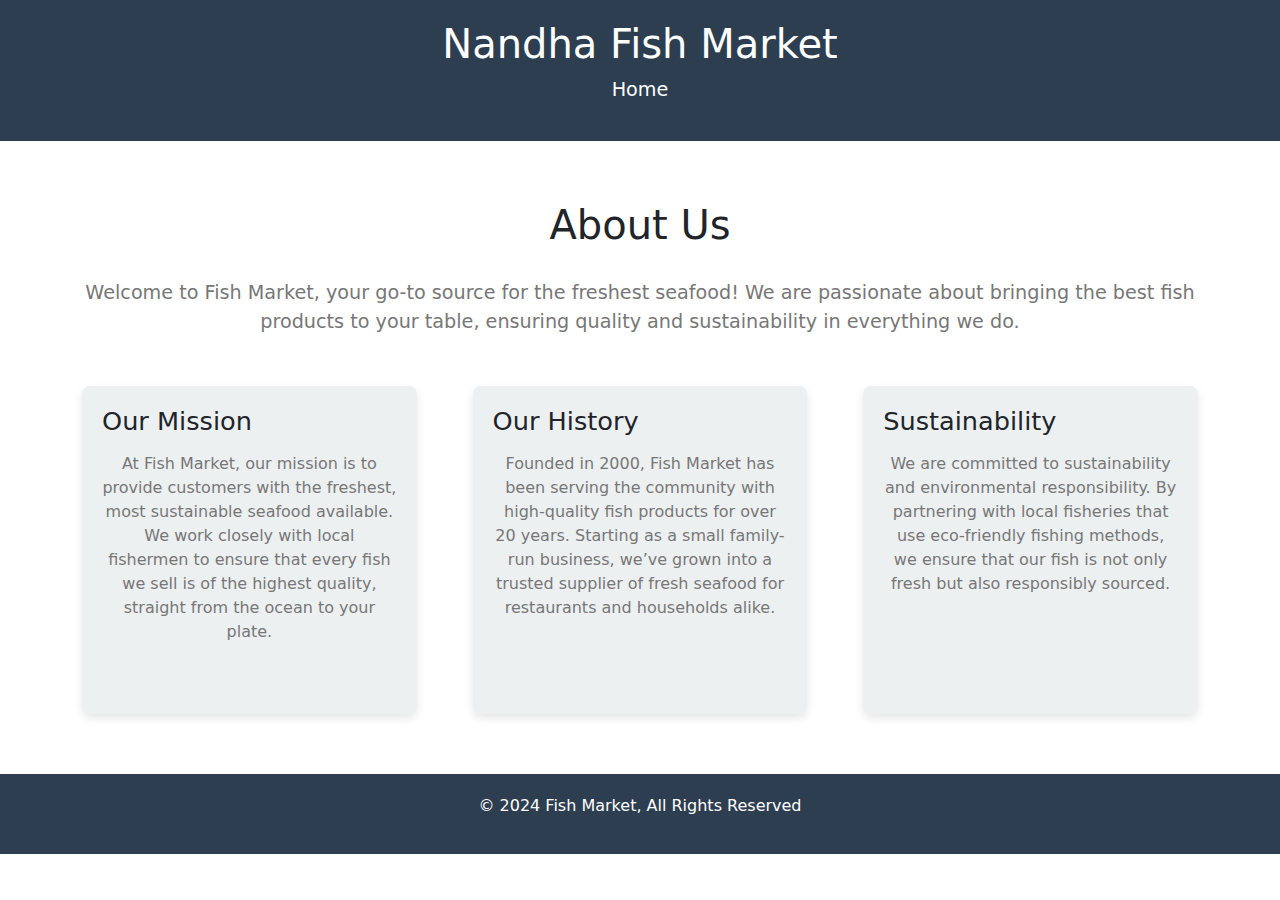
<file: about.html>
<!DOCTYPE html>
<html lang="en">
<head>
    <meta charset="UTF-8">
    <meta name="viewport" content="width=device-width, initial-scale=1.0">
    <meta http-equiv="X-UA-Compatible" content="ie=edge">
    <title>About Us -Nandha Fish Market</title>
    <link rel="stylesheet" href="about-styles.css">
    <link href="https://cdn.jsdelivr.net/npm/bootstrap@5.3.3/dist/css/bootstrap.min.css" rel="stylesheet" integrity="sha384-QWTKZyjpPEjISv5WaRU9OFeRpok6YctnYmDr5pNlyT2bRjXh0JMhjY6hW+ALEwIH" crossorigin="anonymous">
</head>
<body>
    <header>
        <div class="container">
            <h1> Nandha Fish Market</h1>
            <nav>
                <ul>
                    <li><a href="index.html">Home</a></li>
                    
                    
                    
                </ul>
            </nav>
        </div>
    </header>

    <section class="about-section">
        <div class="container">
            <h2>About Us</h2>
            <p>Welcome to Fish Market, your go-to source for the freshest seafood! We are passionate about bringing the best fish products to your table, ensuring quality and sustainability in everything we do.</p>

            <div class="about-info">
                <div class="info-item">
                    <h3>Our Mission</h3>
                    <p>At Fish Market, our mission is to provide customers with the freshest, most sustainable seafood available. We work closely with local fishermen to ensure that every fish we sell is of the highest quality, straight from the ocean to your plate.</p>
                </div>
                <div class="info-item">
                    <h3>Our History</h3>
                    <p>Founded in 2000, Fish Market has been serving the community with high-quality fish products for over 20 years. Starting as a small family-run business, we’ve grown into a trusted supplier of fresh seafood for restaurants and households alike.</p>
                </div>
                <div class="info-item">
                    <h3>Sustainability</h3>
                    <p>We are committed to sustainability and environmental responsibility. By partnering with local fisheries that use eco-friendly fishing methods, we ensure that our fish is not only fresh but also responsibly sourced.</p>
                </div>
            </div>
        </div>
    </section>

    <footer>
        <div class="container">
            <p>&copy; 2024 Fish Market, All Rights Reserved</p>
        </div>
    </footer>
    <script src="https://cdn.jsdelivr.net/npm/bootstrap@5.3.3/dist/js/bootstrap.bundle.min.js" integrity="sha384-YvpcrYf0tY3lHB60NNkmXc5s9fDVZLESaAA55NDzOxhy9GkcIdslK1eN7N6jIeHz" crossorigin="anonymous"></script>
</body>
</html>
</file>
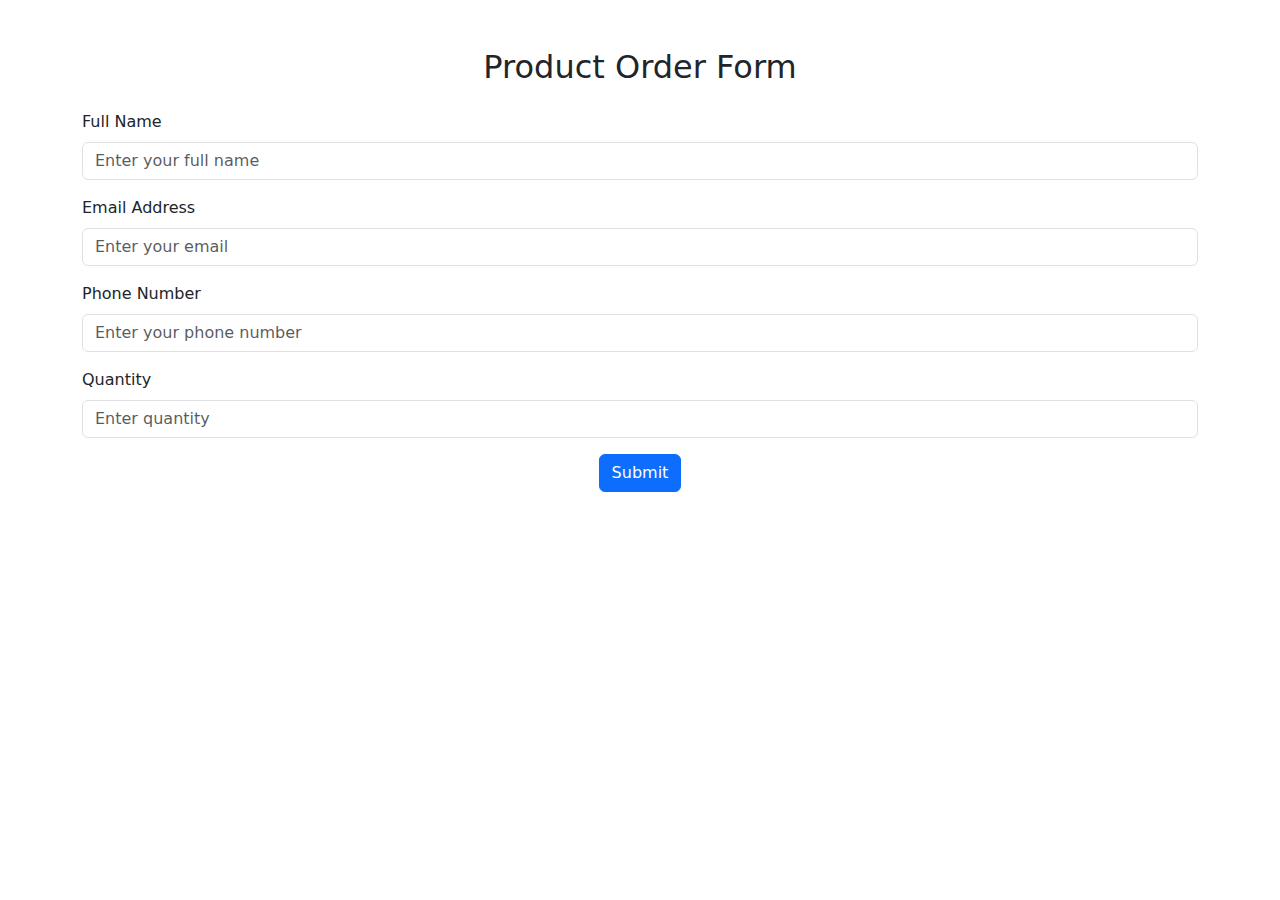
<file: buy.html>
<!DOCTYPE html>
<html lang="en">

<head>
    <meta charset="UTF-8">
    <meta name="viewport" content="width=device-width, initial-scale=1.0">
    <title>Form with Input Attributes</title>
    <!-- Bootstrap 5 CSS -->
    <link href="https://cdn.jsdelivr.net/npm/bootstrap@5.3.0-alpha1/dist/css/bootstrap.min.css" rel="stylesheet">
</head>

<body>

    <!-- Container for the Form -->
    <div class="container my-5">
        <h2 class="text-center mb-4">Product Order Form</h2>
        
        <!-- Form -->
        <form action="#" method="POST">
            <!-- Name Input -->
            <div class="mb-3">
                <label for="name" class="form-label">Full Name</label>
                <input type="text" class="form-control" id="name" name="name" placeholder="Enter your full name" required>
            </div>

            <!-- Email Input -->
            <div class="mb-3">
                <label for="email" class="form-label">Email Address</label>
                <input type="email" class="form-control" id="email" name="email" placeholder="Enter your email" required>
            </div>

            <!-- Phone Number Input -->
            <div class="mb-3">
                <label for="phone" class="form-label">Phone Number</label>
                <input type="tel" class="form-control" id="phone" name="phone" placeholder="Enter your phone number" required>
            </div>

            <!-- Quantity Input -->
            <div class="mb-3">
                <label for="quantity" class="form-label">Quantity</label>
                <input type="number" class="form-control" id="quantity" name="quantity" placeholder="Enter quantity" min="1" required>
            </div>

            <!-- Submit Button -->
            <div class="d-flex justify-content-center">
                <button type="submit" class="btn btn-primary">Submit</button>
            </div>
        </form>
    </div>

    <!-- Bootstrap 5 JS and Popper -->
    <script src="https://cdn.jsdelivr.net/npm/@popperjs/core@2.11.6/dist/umd/popper.min.js"></script>
    <script src="https://cdn.jsdelivr.net/npm/bootstrap@5.3.0-alpha1/dist/js/bootstrap.min.js"></script>
</body>

</html>
</file>
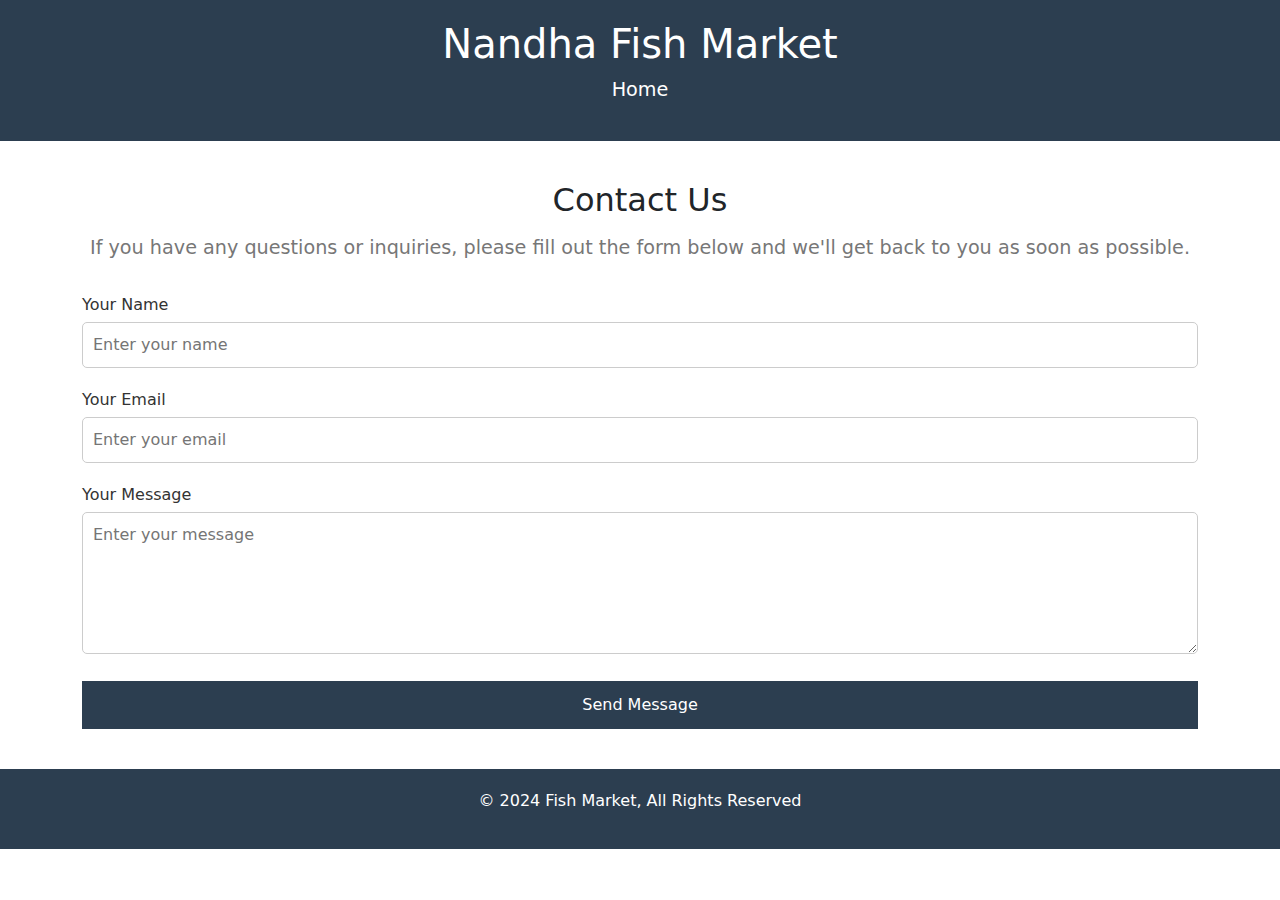
<file: contact.html>
<!DOCTYPE html>
<html lang="en">
<head>
    <meta charset="UTF-8">
    <meta name="viewport" content="width=device-width, initial-scale=1.0">
    <meta http-equiv="X-UA-Compatible" content="ie=edge">
    <title>Contact Us - Fish Market</title>
    <link rel="stylesheet" href="contact-styles.css">
    <link href="https://cdn.jsdelivr.net/npm/bootstrap@5.3.3/dist/css/bootstrap.min.css" rel="stylesheet" integrity="sha384-QWTKZyjpPEjISv5WaRU9OFeRpok6YctnYmDr5pNlyT2bRjXh0JMhjY6hW+ALEwIH" crossorigin="anonymous">
</head>
<body>
    <header>
        <div class="container">
            <h1> Nandha Fish Market</h1>
            <nav>
                <ul>
                    <li><a href="index.html">Home</a></li>
                
                </ul>
            </nav>
        </div>
    </header>

    <section class="contact-form">
        <div class="container">
            <h2>Contact Us</h2>
            <p>If you have any questions or inquiries, please fill out the form below and we'll get back to you as soon as possible.</p>
            <form action="#" method="post">
                <div class="form-group">
                    <label for="name">Your Name</label>
                    <input type="text" id="name" name="name" placeholder="Enter your name" required>
                </div>
                <div class="form-group">
                    <label for="email">Your Email</label>
                    <input type="email" id="email" name="email" placeholder="Enter your email" required>
                </div>
                <div class="form-group">
                    <label for="message">Your Message</label>
                    <textarea id="message" name="message" placeholder="Enter your message" rows="5" required></textarea>
                </div>
                <button type="submit">Send Message</button>
            </form>
        </div>
    </section>

    <footer>
        <div class="container">
            <p>&copy; 2024 Fish Market, All Rights Reserved</p>
        </div>
    </footer>
    <script src="https://cdn.jsdelivr.net/npm/bootstrap@5.3.3/dist/js/bootstrap.bundle.min.js" integrity="sha384-YvpcrYf0tY3lHB60NNkmXc5s9fDVZLESaAA55NDzOxhy9GkcIdslK1eN7N6jIeHz" crossorigin="anonymous"></script>
</body>
</html>
</file>
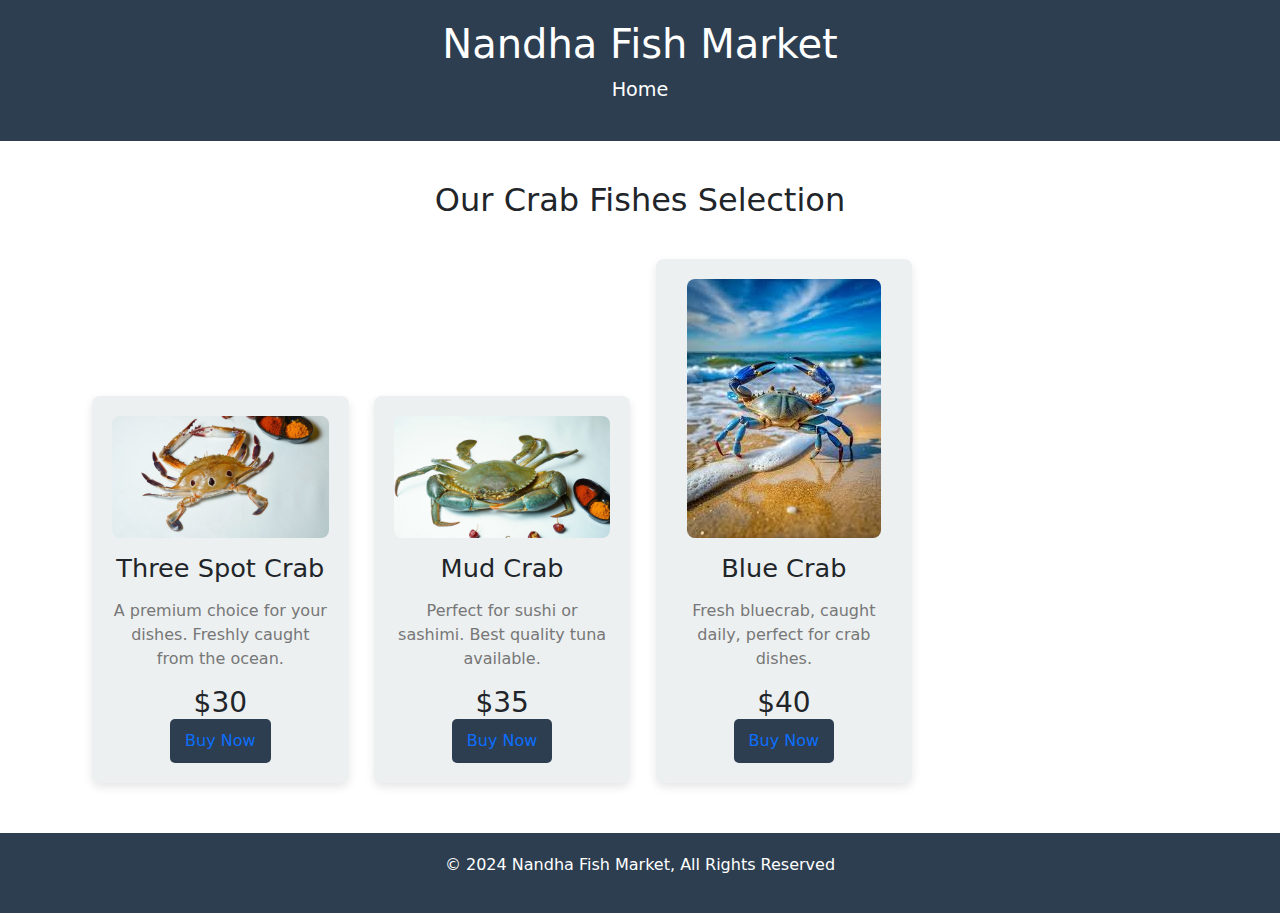
<file: crabs.html>
<!DOCTYPE html>
<html lang="en">
<head>
    <meta charset="UTF-8">
    <meta name="viewport" content="width=device-width, initial-scale=1.0">
    <meta http-equiv="X-UA-Compatible" content="ie=edge">
    <title>Fish Market - Fish Products</title>
    <link rel="stylesheet" href="fish-styles.css">
    <link href="https://cdn.jsdelivr.net/npm/bootstrap@5.3.3/dist/css/bootstrap.min.css" rel="stylesheet" integrity="sha384-QWTKZyjpPEjISv5WaRU9OFeRpok6YctnYmDr5pNlyT2bRjXh0JMhjY6hW+ALEwIH" crossorigin="anonymous">
</head>
<body>
    <header>
        <div class="container">
            <h1> Nandha Fish Market</h1>
            <nav>
                <ul>
                    <li><a href="index.html">Home</a></li>
                  
                </ul>
            </nav>
        </div>
    </header>

    <section class="fish-list">
        <div class="container">
            <h2>Our Crab Fishes Selection</h2>
            <div class="fish-item">
                <img src="Threespot crab.jpg" alt="Three Spot Crab">
                <h3>Three Spot Crab</h3>
                <p>A premium choice for your dishes. Freshly caught from the ocean.</p>
                <price class="price h3">$30</price><br>
                <button><a href="buy.html" class="text-decoration-none">Buy Now</a></button>
            </div>
            <div class="fish-item">
                <img src="mudcrab.jpg" alt="mud crab">
                <h3>Mud Crab</h3>
                <p>Perfect for sushi or sashimi. Best quality tuna available.</p>
                <price class="price h3">$35</price><br>
                <button><a href="buy.html" class="text-decoration-none">Buy Now</a></button>
            </div>
            <div class="fish-item">
                <img src="bluecrab.jpg" alt="bluecrab">
                <h3>Blue Crab</h3>
                <p>Fresh bluecrab, caught daily, perfect for crab dishes.</p>
                <price class="price h3">$40</price><br>
                <button><a href="buy.html" class="text-decoration-none">Buy Now</a></button>
            </div>
            
        </div>
    </section>

    <footer>
        <div class="container">
            <p>&copy; 2024 Nandha Fish Market, All Rights Reserved</p>
        </div>
    </footer>
    <script src="https://cdn.jsdelivr.net/npm/bootstrap@5.3.3/dist/js/bootstrap.bundle.min.js" integrity="sha384-YvpcrYf0tY3lHB60NNkmXc5s9fDVZLESaAA55NDzOxhy9GkcIdslK1eN7N6jIeHz" crossorigin="anonymous"></script>
</body>
</html>
</file>
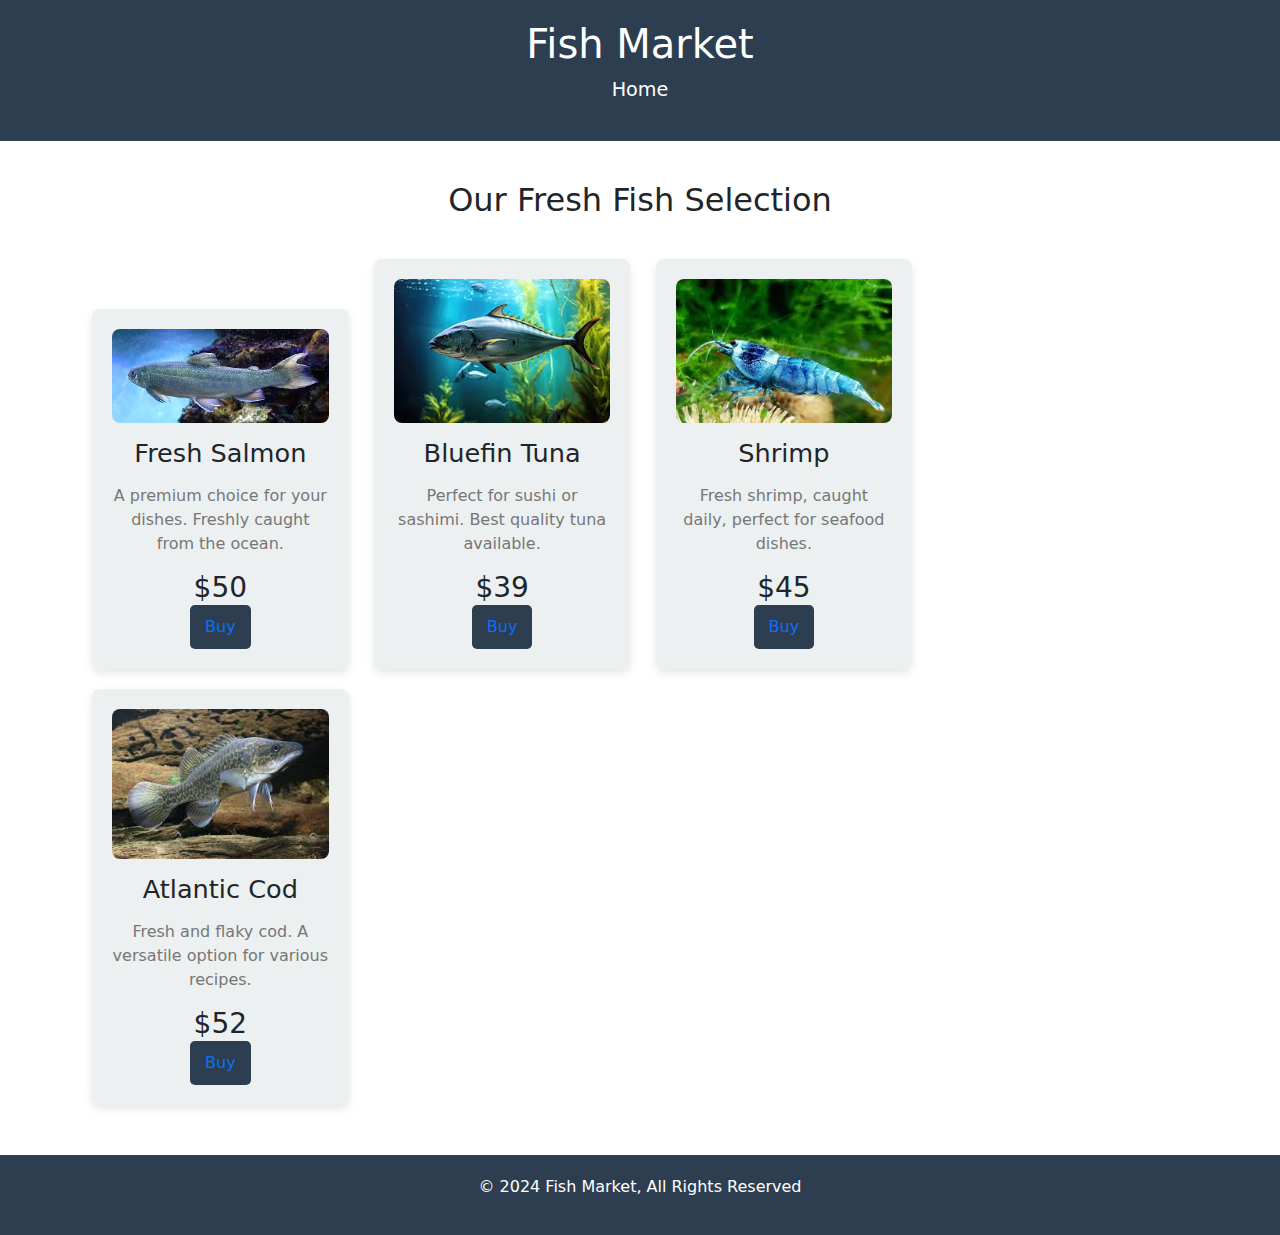
<file: freshfish.html>
<!DOCTYPE html>
<html lang="en">
<head>
    <meta charset="UTF-8">
    <meta name="viewport" content="width=device-width, initial-scale=1.0">
    <meta http-equiv="X-UA-Compatible" content="ie=edge">
    <title>Fish Market - Fish Products</title>
    <link rel="stylesheet" href="fish-styles.css">
    <link href="https://cdn.jsdelivr.net/npm/bootstrap@5.3.3/dist/css/bootstrap.min.css" rel="stylesheet" integrity="sha384-QWTKZyjpPEjISv5WaRU9OFeRpok6YctnYmDr5pNlyT2bRjXh0JMhjY6hW+ALEwIH" crossorigin="anonymous">
</head>
<body>
    <header>
        <div class="container">
            <h1>Fish Market</h1>
            <nav>
                <ul>
                    <li><a href="index.html">Home</a></li>
                </ul>
            </nav>
        </div>
    </header>

    <section class="fish-list">
        <div class="container">
            <h2>Our Fresh Fish Selection</h2>
            <div class="fish-item">
                <img src="[data-uri]" alt="Fresh Salmon">
                <h3>Fresh Salmon</h3>
                <p>A premium choice for your dishes. Freshly caught from the ocean.</p>
                <price class="price h3">$50</price><br>
                <button><a href="buy.html" class="text-decoration-none">Buy</a></button>
            </div>
            <div class="fish-item">
                <img src="bluefin.jpg" alt="Tuna Fish">
                <h3>Bluefin Tuna</h3>
                <p>Perfect for sushi or sashimi. Best quality tuna available.</p>
                <price class="price h3">$39</price><br>
                <button><a href="buy.html" class="text-decoration-none"> Buy</a></button>
            </div>
            <div class="fish-item">
                <img src="shrimp.jpg" alt="Shrimp">
                <h3>Shrimp</h3>
                <p>Fresh shrimp, caught daily, perfect for seafood dishes.</p>
                <price class="price h3">$45</price><br>
                <button><a href="buy.html" class="text-decoration-none">Buy</a></button>
            </div>
            <div class="fish-item">
                <img src="codfish.jpg" alt="Cod Fish">
                <h3>Atlantic Cod</h3>
                <p>Fresh and flaky cod. A versatile option for various recipes.</p>
                <price class="price h3">$52</price><br>
                <button><a href="buy.html" class="text-decoration-none">Buy</a></button>
            </div>
        </div>
    </section>

    <footer>
        <div class="container">
            <p>&copy; 2024 Fish Market, All Rights Reserved</p>
        </div>
    </footer>
    <script src="https://cdn.jsdelivr.net/npm/bootstrap@5.3.3/dist/js/bootstrap.bundle.min.js" integrity="sha384-YvpcrYf0tY3lHB60NNkmXc5s9fDVZLESaAA55NDzOxhy9GkcIdslK1eN7N6jIeHz" crossorigin="anonymous"></script>
</body>
</html>
</file>
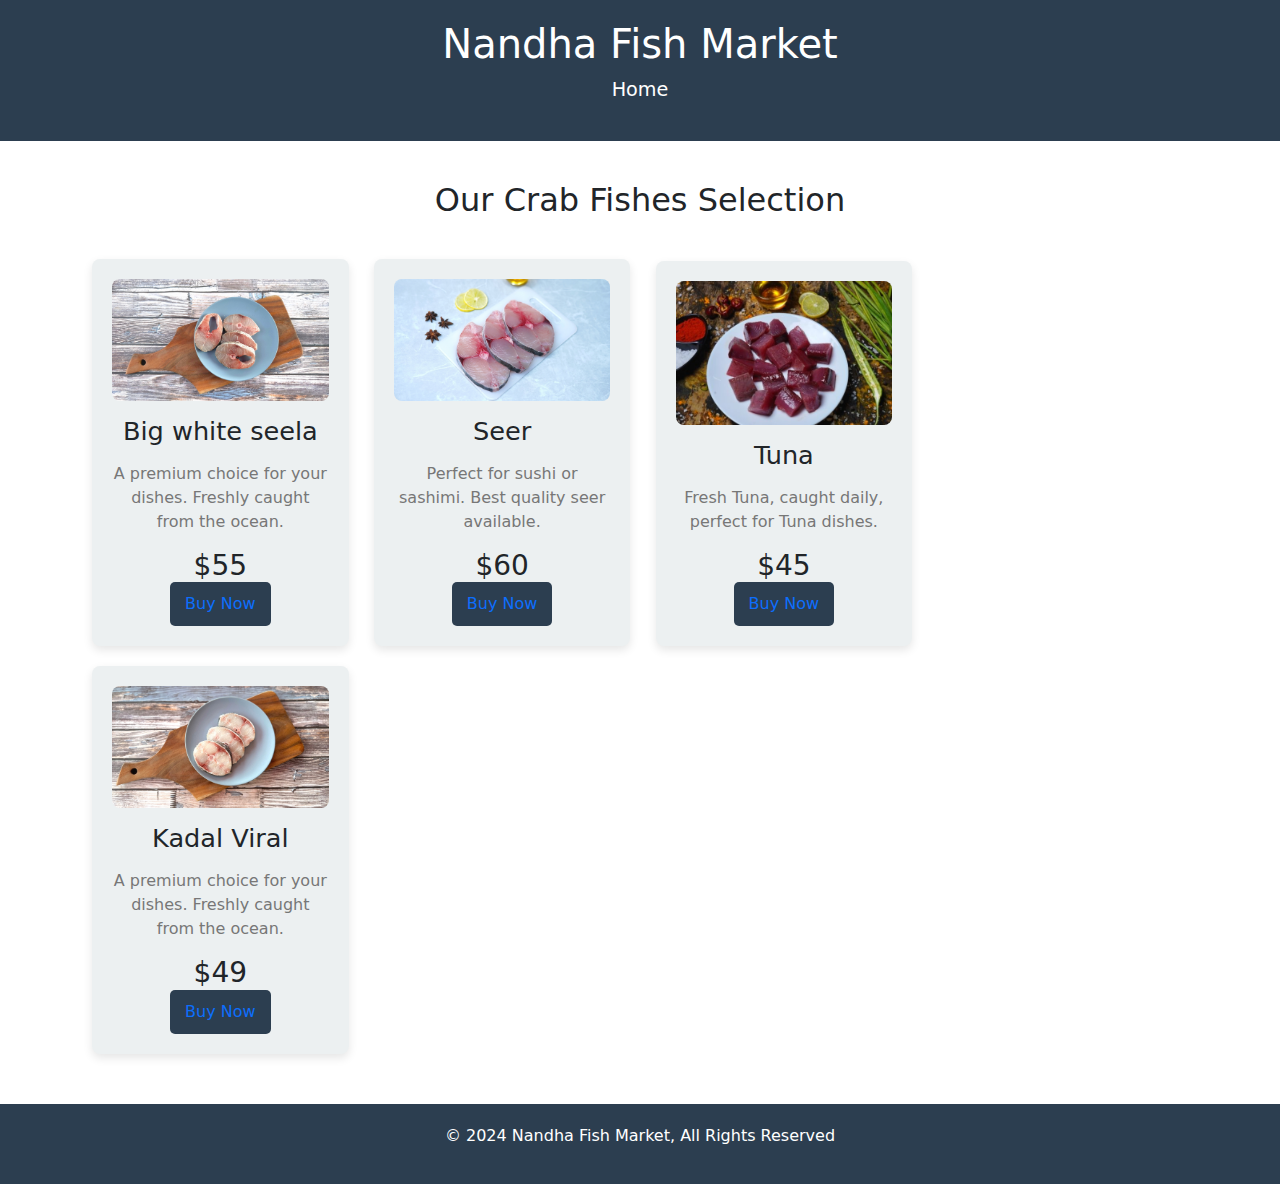
<file: slices.html>
<!DOCTYPE html>
<html lang="en">
<head>
    <meta charset="UTF-8">
    <meta name="viewport" content="width=device-width, initial-scale=1.0">
    <meta http-equiv="X-UA-Compatible" content="ie=edge">
    <title>Fish Market - Fish Products</title>
    <link rel="stylesheet" href="fish-styles.css">
    <link href="https://cdn.jsdelivr.net/npm/bootstrap@5.3.3/dist/css/bootstrap.min.css" rel="stylesheet" integrity="sha384-QWTKZyjpPEjISv5WaRU9OFeRpok6YctnYmDr5pNlyT2bRjXh0JMhjY6hW+ALEwIH" crossorigin="anonymous">
</head>
<body>
    <header>
        <div class="container">
            <h1> Nandha Fish Market</h1>
            <nav>
                <ul>
                    <li><a href="index.html">Home</a></li>
                    
                </ul>
            </nav>
        </div>
    </header>

    <section class="fish-list">
        <div class="container">
            <h2>Our Crab Fishes Selection</h2>
            <div class="fish-item">
                <img src="bigwhiteseela.jpg" alt="Big white seela">
                <h3>Big white seela</h3>
                <p>A premium choice for your dishes. Freshly caught from the ocean.</p>
                <price class="price h3">$55</price><br>
                <button><a href="buy.html" class="text-decoration-none">Buy Now</a></button>
            </div>
            <div class="fish-item">
                <img src="seer.jpg" alt="seer">
                <h3>Seer</h3>
                <p>Perfect for sushi or sashimi. Best quality seer available.</p>
                <price class="price h3">$60</price><br>
                <button><a href="buy.html" class="text-decoration-none">Buy Now</a></button>
            </div>
            <div class="fish-item">
                <img src="tunaslce.jpg" alt="Tuna">
                <h3>Tuna</h3>
                <p>Fresh Tuna, caught daily, perfect for Tuna dishes.</p>
                <price class="price h3">$45</price><br>
                <button><a href="buy.html" class="text-decoration-none">Buy Now</a></button>
            </div>
            <div class="fish-item">
                <img src="kadalviral.jpg" alt="kadal viral">
                <h3>Kadal Viral</h3>
                <p>A premium choice for your dishes. Freshly caught from the ocean.</p>
                <price class="price h3">$49</price><br>
                <button><a href="buy.html" class="text-decoration-none">Buy Now</a></button>
            </div>
            
        </div>
    </section>

    <footer>
        <div class="container">
            <p>&copy; 2024 Nandha Fish Market, All Rights Reserved</p>
        </div>
    </footer>
    <script src="https://cdn.jsdelivr.net/npm/bootstrap@5.3.3/dist/js/bootstrap.bundle.min.js" integrity="sha384-YvpcrYf0tY3lHB60NNkmXc5s9fDVZLESaAA55NDzOxhy9GkcIdslK1eN7N6jIeHz" crossorigin="anonymous"></script>
</body>
</html>
</file>
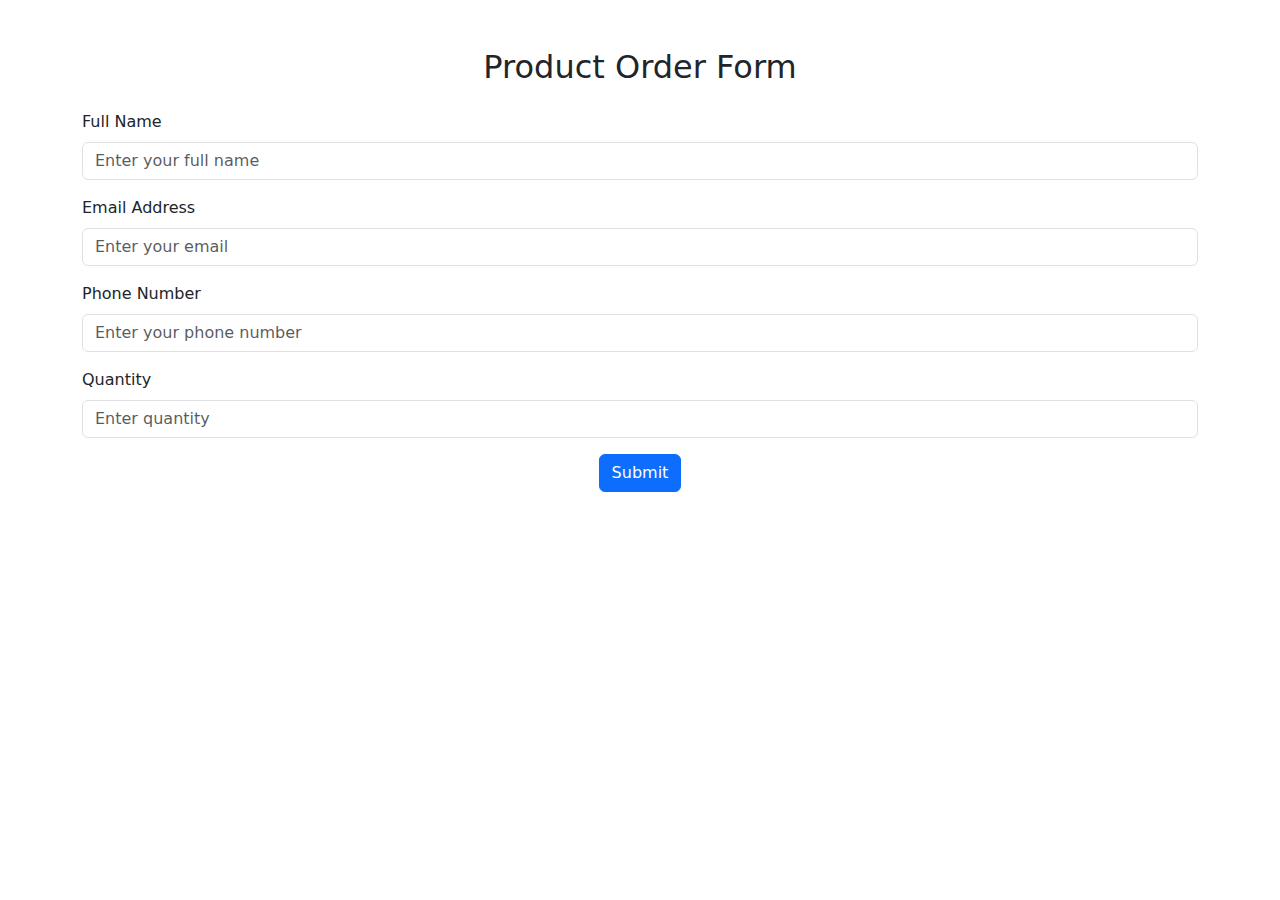
<file: submit.html>
<!DOCTYPE html>
<html lang="en">

<head>
    <meta charset="UTF-8">
    <meta name="viewport" content="width=device-width, initial-scale=1.0">
    <title>Form Submission</title>
    <!-- Bootstrap 5 CSS -->
    <link href="https://cdn.jsdelivr.net/npm/bootstrap@5.3.0-alpha1/dist/css/bootstrap.min.css" rel="stylesheet">
    <script>
        function handleSubmit(event) {
            event.preventDefault(); // Prevent the form from refreshing the page

            // Get the form data
            const name = document.getElementById('name').value;
            const email = document.getElementById('email').value;
            const phone = document.getElementById('phone').value;
            const quantity = document.getElementById('quantity').value;

            // Display a confirmation message
            const confirmationMessage = `
                <h3>Thank you for your submission!</h3>
                <p><strong>Name:</strong> ${name}</p>
                <p><strong>Email:</strong> ${email}</p>
                <p><strong>Phone:</strong> ${phone}</p>
                <p><strong>Quantity:</strong> ${quantity}</p>
            `;

            document.getElementById('confirmation').innerHTML = confirmationMessage;
            document.getElementById('confirmation').classList.remove('d-none'); // Show confirmation
        }
    </script>
</head>

<body>

    <!-- Container for the Form -->
    <div class="container my-5">
        <h2 class="text-center mb-4">Product Order Form</h2>

        <!-- Form -->
        <form onsubmit="handleSubmit(event)">
            <!-- Name Input -->
            <div class="mb-3">
                <label for="name" class="form-label">Full Name</label>
                <input type="text" class="form-control" id="name" name="name" placeholder="Enter your full name" required>
            </div>

            <!-- Email Input -->
            <div class="mb-3">
                <label for="email" class="form-label">Email Address</label>
                <input type="email" class="form-control" id="email" name="email" placeholder="Enter your email" required>
            </div>

            <!-- Phone Number Input -->
            <div class="mb-3">
                <label for="phone" class="form-label">Phone Number</label>
                <input type="tel" class="form-control" id="phone" name="phone" placeholder="Enter your phone number" required>
            </div>

            <!-- Quantity Input -->
            <div class="mb-3">
                <label for="quantity" class="form-label">Quantity</label>
                <input type="number" class="form-control" id="quantity" name="quantity" placeholder="Enter quantity" min="1" required>
            </div>

            <!-- Submit Button -->
            <div class="d-flex justify-content-center">
                <button type="submit" class="btn btn-primary">Submit</button>
            </div>
        </form>

        <!-- Confirmation Message (Initially Hidden) -->
        <div id="confirmation" class="mt-5 d-none">
            <!-- Confirmation content will be inserted here -->
        </div>
    </div>

    <!-- Bootstrap 5 JS and Popper -->
    <script src="https://cdn.jsdelivr.net/npm/@popperjs/core@2.11.6/dist/umd/popper.min.js"></script>
    <script src="https://cdn.jsdelivr.net/npm/bootstrap@5.3.0-alpha1/dist/js/bootstr
</file>
<file: about-styles.css>
/* General Reset */
* {
    margin: 0;
    padding: 0;
    box-sizing: border-box;
}

body {
    font-family: Arial, sans-serif;
    background-color: #f9f9f9; /* Light background color */
    color: #333; /* Dark text for contrast */
}

/* Header */
header {
    background-color: #2c3e50; /* Dark background */
    color: white;
    padding: 20px 0;
    text-align: center;
}

header h1 {
    font-size: 2.5rem;
}

nav ul {
    list-style-type: none;
    padding: 0;
}

nav ul li {
    display: inline;
    margin: 0 15px;
}

nav ul li a {
    color: white;
    text-decoration: none;
    font-size: 1.2rem;
}

nav ul li a:hover {
    text-decoration: underline;
}

/* About Section */
.about-section {
    padding: 60px 0;
    background-color: #ffffff; /* White background for about section */
}

.about-section h2 {
    text-align: center;
    font-size: 2.5rem;
    margin-bottom: 30px;
}

.about-section p {
    text-align: center;
    font-size: 1.2rem;
    color: #777;
    margin-bottom: 50px;
}

.container {
    width: 90%;
    margin: 0 auto;
    max-width: 1200px;
}

/* About Info */
.about-info {
    display: flex;
    justify-content: space-between;
    gap: 20px;
}

.info-item {
    width: 30%;
    background-color: #ecf0f1; /* Light gray background for each info item */
    padding: 20px;
    border-radius: 8px;
    box-shadow: 0 4px 10px rgba(0, 0, 0, 0.1);
}

.info-item h3 {
    font-size: 1.6rem;
    margin-bottom: 15px;
}

.info-item p {
    font-size: 1rem;
    color: #777;
}

/* Footer */
footer {
    background-color: #2c3e50;
    color: white;
    text-align: center;
    padding: 20px;
}

footer p {
    font-size: 1rem;
}
a{
    text-decoration:none;
}
</file>
<file: contact-styles.css>
/* General Reset */
* {
    margin: 0;
    padding: 0;
    box-sizing: border-box;
}

body {
    font-family: Arial, sans-serif;
    background-color: #f9f9f9; /* Light background color */
    color: #333; /* Dark text for contrast */
}

/* Header */
header {
    background-color: #2c3e50; /* Dark background */
    color: white;
    padding: 20px 0;
    text-align: center;
}

header h1 {
    font-size: 2.5rem;
}

nav ul {
    list-style-type: none;
    padding: 0;
}

nav ul li {
    display: inline;
    margin: 0 15px;
}

nav ul li a {
    color: white;
    text-decoration: none;
    font-size: 1.2rem;
}

nav ul li a:hover {
    text-decoration: underline;
}

/* Contact Form Section */
.contact-form {
    padding: 40px 0;
    background-color: #ffffff; /* White background for the form section */
}

.contact-form h2 {
    text-align: center;
    font-size: 2rem;
    margin-bottom: 15px;
}

.contact-form p {
    text-align: center;
    font-size: 1.2rem;
    color: #777;
    margin-bottom: 30px;
}

.container {
    width: 90%;
    margin: 0 auto;
    max-width: 800px;
}

/* Form Styling */
form {
    display: flex;
    flex-direction: column;
}

.form-group {
    margin-bottom: 20px;
}

label {
    font-size: 1rem;
    color: #333;
    margin-bottom: 5px;
}

input, textarea {
    width: 100%;
    padding: 10px;
    font-size: 1rem;
    border: 1px solid #ccc;
    border-radius: 5px;
}

input:focus, textarea:focus {
    border-color: #4CAF50; /* Highlight on focus */
    outline: none;
}

textarea {
    resize: vertical; /* Allows resizing of the text area */
}

button {
    background-color: #2c3e50; /* Dark button */
    color: white;
    padding: 12px 20px;
    border: none;
    border-radius: 5px;
    cursor: pointer;
    font-size: 1rem;
    transition: background-color 0.3s ease;
}

button:hover {
    background-color: #34495e; /* Darker shade on hover */
}

/* Footer */
footer {
    background-color: #2c3e50;
    color: white;
    text-align: center;
    padding: 20px;
}

footer p {
    font-size: 1rem;
}
</file>
<file: fish-styles.css>
/* General Reset */
* {
    margin: 0;
    padding: 0;
    box-sizing: border-box;
}

body {
    font-family: Arial, sans-serif;
    background-color: #da9797; /* Light background color */
    color: #333; /* Dark text for contrast */
}

/* Header */
header {
    background-color: #2c3e50; /* Dark background */
    color: white;
    padding: 20px 0;
    text-align: center;
}

header h1 {
    font-size: 2.5rem;
}

nav ul {
    list-style-type: none;
    padding: 0;
}

nav ul li {
    display: inline;
    margin: 0 15px;
}

nav ul li a {
    color: white;
    text-decoration: none;
    font-size: 1.2rem;
}

nav ul li a:hover {
    text-decoration: underline;
}

/* Fish List Section */
.fish-list {
    padding: 40px 0;
    background-color: #ffffff; /* White background for fish section */
}

.fish-list h2 {
    text-align: center;
    font-size: 2rem;
    margin-bottom: 30px;
}

.container {
    width: 90%;
    margin: 0 auto;
    max-width: 1200px;
}

.fish-item {
    display: inline-block;
    width: 23%;
    margin: 10px;
    padding: 20px;
    background-color: #ecf0f1; /* Light gray background for each fish item */
    text-align: center;
    border-radius: 8px;
    box-shadow: 0 4px 10px rgba(0, 0, 0, 0.1);
}

.fish-item img {
    max-width: 100%;
    height: auto;
    border-radius: 8px;
}

.fish-item h3 {
    margin: 15px 0;
    font-size: 1.6rem;
}

.fish-item p {
    font-size: 1rem;
    color: #777;
    margin-bottom: 15px;
}

.fish-item button {
    background-color: #2c3e50; /* Dark button for contrast */
    color: white;
    padding: 10px 15px;
    border: none;
    border-radius: 5px;
    cursor: pointer;
    font-size: 1rem;
}

.fish-item button:hover {
    background-color: #34495e;
}

/* Footer */
footer {
    background-color: #2c3e50;
    color: white;
    text-align: center;
    padding: 20px;
}

footer p {
    font-size: 1rem;
}
a{
    text-decoration: none;
}
</file>
